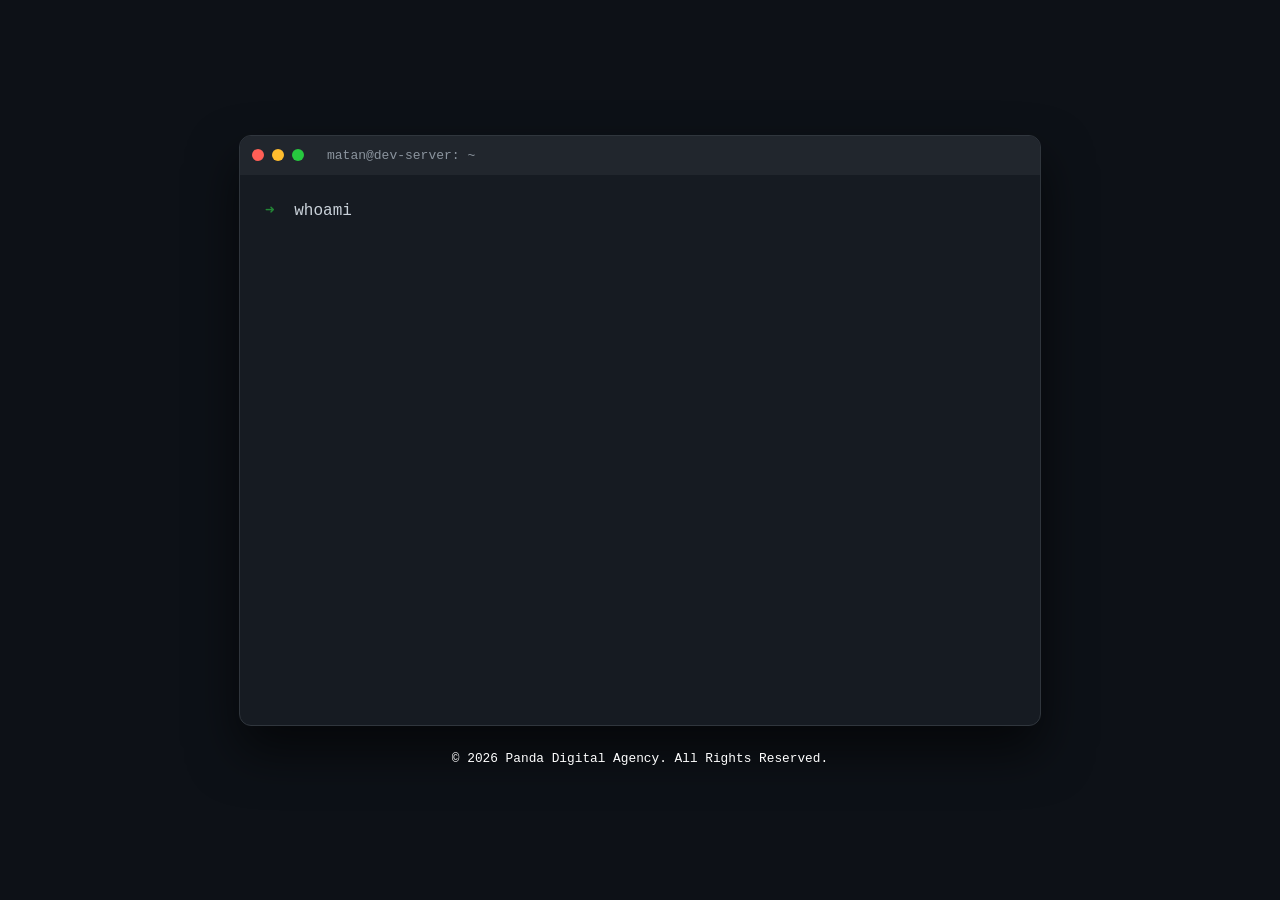
<file: index.html>
<!DOCTYPE html>
<html lang="en">
<head>
    <meta charset="UTF-8">
    <meta name="viewport" content="width=device-width, initial-scale=1.0">
    <title>Matan | Developer Environment</title>
    <script src="config.js"></script>
    <style>
        :root { --bg: #0d1117; --term: #161b22; --text: #c9d1d9; --green: #238636; --blue: #58a6ff; }
        body { background: var(--bg); color: var(--text); font-family: 'Courier New', monospace; display: flex; flex-direction: column; justify-content: center; align-items: center; min-height: 100vh; margin: 0; padding: 20px; box-sizing: border-box; }
        .terminal { background: var(--term); width: 100%; max-width: 800px; border-radius: 12px; border: 1px solid #30363d; overflow: hidden; box-shadow: 0 25px 50px rgba(0,0,0,0.6); }
        .header { background: #21262d; padding: 12px; display: flex; gap: 8px; align-items: center; }
        .dot { width: 12px; height: 12px; border-radius: 50%; }
        .body { padding: 25px; height: 500px; overflow-y: auto; scroll-behavior: smooth; }
        .line { margin-bottom: 12px; opacity: 0; animation: fadeIn 0.3s forwards; }
        .prompt { color: var(--green); font-weight: bold; margin-right: 10px; }
        .output { color: #8b949e; padding-left: 25px; line-height: 1.6; display: block; }
        a { color: var(--blue); text-decoration: none; border-bottom: 1px dashed var(--blue); }
        .btn { display: inline-block; margin-top: 10px; margin-right: 10px; background: var(--green); color: white !important; padding: 6px 12px; border-radius: 4px; font-weight: bold; text-decoration: none !important; border:none; }
        .copyright { margin-top: 25px; font-size: 0.8rem; color: #fff; text-align: center; }
        @keyframes fadeIn { to { opacity: 1; } }
        .cursor { display: inline-block; width: 8px; height: 16px; background: #fff; animation: blink 1s infinite; vertical-align: middle; }
        @keyframes blink { 50% { opacity: 0; } }
    </style>
</head>
<body>
    <div class="terminal">
        <div class="header">
            <div class="dot" style="background:#ff5f56"></div>
            <div class="dot" style="background:#ffbd2e"></div>
            <div class="dot" style="background:#27c93f"></div>
            <span style="margin-left:15px; font-size:13px; color:#8b949e">matan@dev-server: ~</span>
        </div>
        <div class="body" id="console"></div>
    </div>
    
    <div class="copyright">
        © 2026 Panda Digital Agency. All Rights Reserved. 
        
    </div>

<script>
    const DB = window.SITE_DATA || { terminal: { user: 'guest', bio: 'Config Error', contact: {}, commands: [] } };

    let commandsList = [
        { t: "input", v: "whoami" },
        { t: "output", v: `<b>${DB.terminal.user}</b><br>${DB.terminal.bio}` },
        { t: "input", v: "ls ./skills" },
        { t: "output", v: DB.terminal.skills },
        { t: "input", v: "contact --info" },
        { t: "output", v: `GitHub: <a href='${DB.contact.github}' target='_blank'>Profile</a><br>Email: ${DB.contact.email}` },
        { t: "input", v: "connect --now" },
        { t: "output", v: `<a href='tel:${DB.contact.phone}' class='btn' style='background:#0070f3'>CALL</a> <a href='https://wa.me/${DB.contact.whatsapp}' class='btn'>WHATSAPP</a>` }
    ];

    if (DB.terminal.commands && DB.terminal.commands.length > 0) {
        DB.terminal.commands.forEach(cmd => {
            commandsList.push({ t: "input", v: `run ${cmd.trigger}` });
            commandsList.push({ t: "output", v: `${cmd.output}<br><a href='${cmd.url}' target='_blank' class='btn' style='background:#6366f1'>${cmd.btn}</a>` });
        });
    }

    commandsList.push({ t: "input", v: "run marketing_os" });
    commandsList.push({ t: "output", v: "Switching to Marketing Mode...<br><a href='marketing.html' class='btn' style='background:#f59e0b'>OPEN OS</a>" });
    commandsList.push({ t: "final" });

    let i = 0;
    const div = document.getElementById('console');

    function type() {
        if (i >= commandsList.length) return;
        const line = commandsList[i];
        const l = document.createElement('div');
        l.className = 'line';
        
        if (line.t === "input") l.innerHTML = `<span class="prompt">➜</span> <span>${line.v}</span>`;
        else if (line.t === "output") { l.className = "output line"; l.innerHTML = line.v; }
        else if (line.t === "final") l.innerHTML = `<span class="prompt">➜</span> <span class="cursor"></span>`;

        div.appendChild(l);
        i++;
        setTimeout(type, 600);
        div.scrollTop = div.scrollHeight;
    }
    setTimeout(type, 500);
</script>
</body>
</html>
</file>
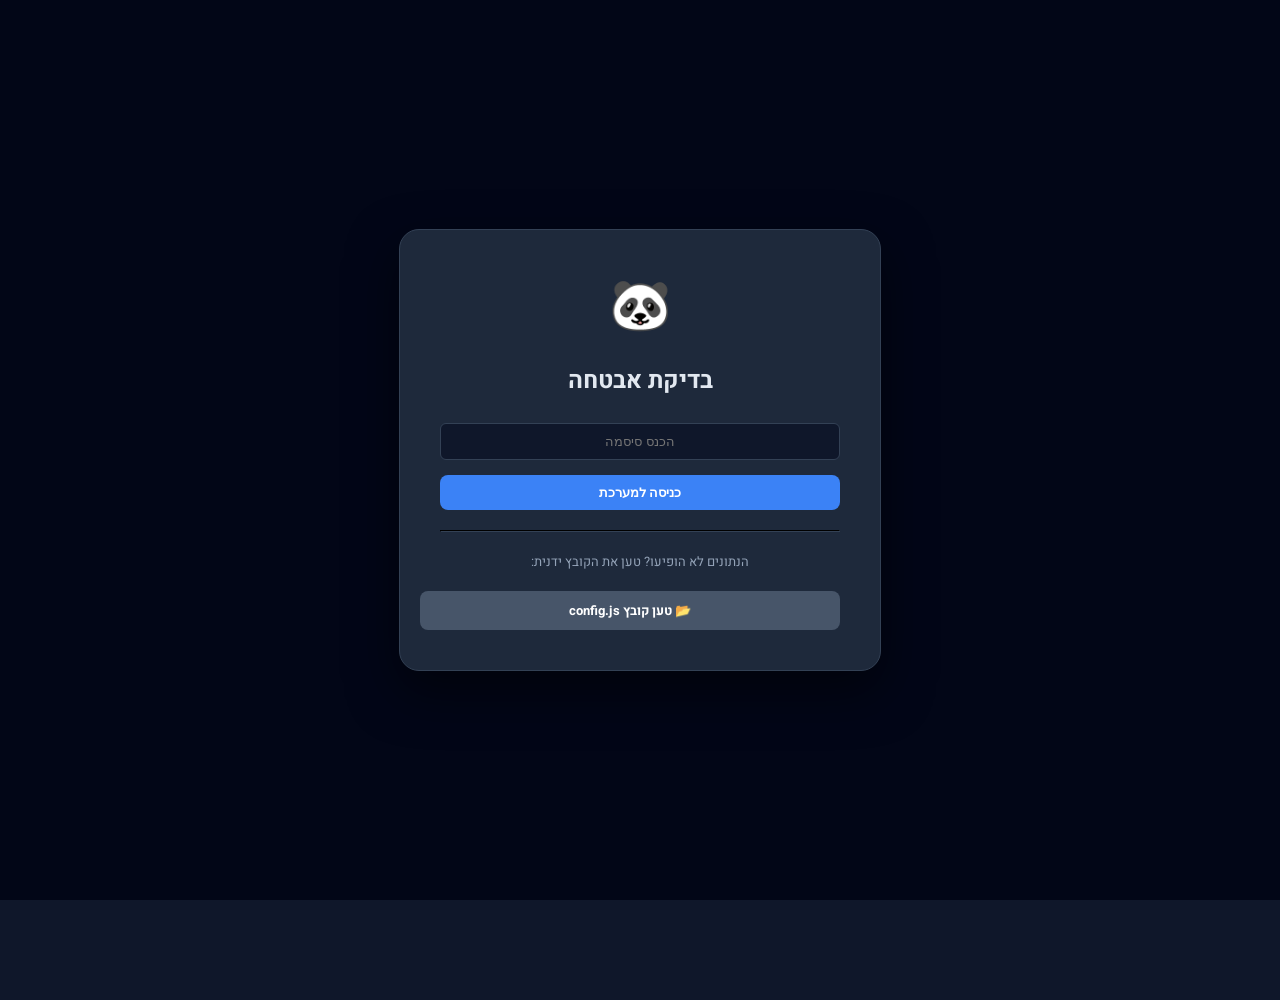
<file: admin.html>
<!DOCTYPE html>
<html lang="he" dir="rtl">
<head>
    <meta charset="UTF-8">
    <meta name="viewport" content="width=device-width, initial-scale=1.0">
    <title>מערכת ניהול פנדה | Panda Admin</title>
    <link href="https://fonts.googleapis.com/css2?family=Heebo:wght@300;400;700&display=swap" rel="stylesheet">
    <script src="config.js"></script>
    <style>
        :root {
            --bg: #0f172a; --panel: #1e293b; --border: #334155; --text: #e2e8f0;
            --accent: #3b82f6; --success: #10b981; --danger: #ef4444;
        }

        body { background: var(--bg); color: var(--text); font-family: 'Heebo', sans-serif; margin: 0; display: flex; flex-direction: column; align-items: center; min-height: 100vh; padding-bottom: 100px; }
        
        /* Login */
        #login { position: fixed; inset: 0; background: #020617; display: flex; justify-content: center; align-items: center; flex-direction: column; z-index: 999; }
        .login-box { text-align: center; background: var(--panel); padding: 40px; border-radius: 20px; border: 1px solid var(--border); box-shadow: 0 20px 50px rgba(0,0,0,0.5); max-width: 400px; width: 90%; }
        
        /* Inputs */
        input, textarea { background: #0f172a; border: 1px solid var(--border); color: white; padding: 10px; width: 100%; margin-top: 5px; border-radius: 6px; font-family: sans-serif; box-sizing: border-box; }
        input:focus, textarea:focus { border-color: var(--accent); outline: none; }

        /* Layout */
        .container { width: 100%; max-width: 1000px; padding: 20px; display: none; }
        header { display: flex; justify-content: space-between; align-items: center; margin-bottom: 30px; border-bottom: 1px solid var(--border); padding-bottom: 20px; }
        
        /* Tabs */
        .tabs { display: flex; gap: 10px; margin-bottom: 20px; overflow-x: auto; padding-bottom: 5px; }
        .tab-btn { background: var(--panel); color: #94a3b8; border: 1px solid var(--border); padding: 10px 20px; border-radius: 8px; cursor: pointer; font-weight: bold; transition: 0.3s; white-space: nowrap; }
        .tab-btn.active { background: var(--accent); color: white; border-color: var(--accent); }
        .tab-content { display: none; }
        .tab-content.active { display: block; animation: fadeIn 0.3s ease; }

        .group { background: var(--panel); padding: 25px; border-radius: 12px; margin-bottom: 20px; border: 1px solid var(--border); }
        .group h3 { margin-top: 0; color: var(--accent); border-bottom: 1px solid var(--border); padding-bottom: 10px; }
        label { color: #94a3b8; font-size: 13px; font-weight: bold; display: block; margin-top: 15px; }

        /* Buttons */
        .btn { padding: 10px 20px; border-radius: 8px; border: none; cursor: pointer; font-weight: bold; transition: 0.2s; }
        .btn-primary { background: var(--accent); color: white; }
        .btn-success { background: var(--success); color: white; }
        .btn-danger { background: var(--danger); color: white; }
        .btn:hover { transform: translateY(-2px); opacity: 0.9; }

        /* Service Editor Cards */
        .service-card { background: #0f172a; padding: 15px; border-radius: 8px; border: 1px solid var(--border); margin-bottom: 15px; display: grid; grid-template-columns: 50px 1fr 1fr; gap: 15px; align-items: start; position: relative; }
        .service-card .full-width { grid-column: span 3; }
        .service-header { grid-column: span 3; display: flex; justify-content: space-between; align-items: center; border-bottom: 1px solid #334155; padding-bottom: 10px; margin-bottom: 10px; font-weight: bold; color: var(--accent); }
        .del-srv-btn { position: absolute; top: 10px; left: 10px; background: #ef4444; color: white; border: none; border-radius: 4px; padding: 5px 10px; cursor: pointer; font-size: 12px; }

        /* Save Bar */
        .save-bar { position: fixed; bottom: 0; left: 0; width: 100%; background: var(--panel); padding: 15px; border-top: 1px solid var(--border); display: flex; justify-content: center; box-shadow: 0 -10px 30px rgba(0,0,0,0.5); z-index: 100; }
        .save-btn { background: var(--success); color: white; font-size: 18px; padding: 12px 40px; width: 100%; max-width: 300px; }

        /* Upload Button styling */
        .file-upload-btn { background: #475569; margin-top: 20px; width: 100%; color: white; padding: 10px; border-radius: 8px; cursor: pointer; display: block; }
        .hidden-file { display: none; }

        @media (max-width: 700px) {
            .service-card { grid-template-columns: 1fr; }
            .service-card .full-width { grid-column: span 1; }
        }
        @keyframes fadeIn { from { opacity: 0; transform: translateY(10px); } to { opacity: 1; transform: translateY(0); } }
    </style>
</head>
<body>

    <div id="login">
        <div class="login-box">
            <div style="font-size: 50px;">🐼</div>
            <h2>בדיקת אבטחה</h2>
            
            <input type="password" id="pass" placeholder="הכנס סיסמה" style="text-align: center;">
            <button class="btn btn-primary" style="width:100%; margin-top:15px;" onclick="auth()">כניסה למערכת</button>
            
            <hr style="border-color: #334155; margin: 20px 0;">
            <p style="font-size:13px; color:#94a3b8; margin-bottom:10px;">הנתונים לא הופיעו? טען את הקובץ ידנית:</p>
            <label for="fileInput" class="file-upload-btn">📂 טען קובץ config.js</label>
            <input type="file" id="fileInput" class="hidden-file" accept=".js" onchange="handleFileUpload(this)">
        </div>
    </div>

    <div class="container" id="ui">
        <header>
            <h1>🐼 הגדרות פנדה</h1>
            <button class="btn" style="background:#334155; font-size:12px;" onclick="location.reload()">יציאה / רענון</button>
        </header>

        <div class="tabs">
            <button class="tab-btn active" onclick="switchTab('contact', this)">📞 פרטי קשר</button>
            <button class="tab-btn" onclick="switchTab('terminal', this)">💻 טרמינל</button>
            <button class="tab-btn" onclick="switchTab('marketing_he', this)">🇮🇱 שיווק (עברית)</button>
            <button class="tab-btn" onclick="switchTab('marketing_en', this)">🇺🇸 שיווק (אנגלית)</button>
            <button class="tab-btn" onclick="switchTab('marketing_es', this)">🇪🇸 שיווק (ספרדית)</button>
        </div>

        <div id="contact" class="tab-content active">
            <div class="group">
                <h3>פרטי קשר גלובליים</h3>
                <label>טלפון (פורמט בינלאומי ללא +)</label><input id="c_phone" dir="ltr">
                <label>וואטסאפ</label><input id="c_wa" dir="ltr">
                <label>אימייל</label><input id="c_email" dir="ltr">
                <label>גיטהאב</label><input id="c_git" dir="ltr">
            </div>
        </div>

        <div id="terminal" class="tab-content">
            <div class="group">
                <h3>פרופיל</h3>
                <label>User</label><input id="t_user" dir="ltr">
                <label>Bio (HTML)</label><textarea id="t_bio" rows="3" dir="ltr"></textarea>
                <label>Skills</label><textarea id="t_skills" rows="4" dir="ltr"></textarea>
            </div>
            <div class="group">
                <h3>⚡ פקודות מותאמות</h3>
                <div id="cmd_list"></div>
                <button class="btn btn-primary" onclick="addCmd()">+ הוסף פקודה</button>
            </div>
        </div>

        <div id="marketing_he" class="tab-content">
            <div class="group">
                <h3>כללי (עברית)</h3>
                <label>כותרת</label><input id="he_title">
                <label>ביו</label><textarea id="he_bio" rows="3"></textarea>
            </div>
            <div class="group">
                <h3>🛠️ ניהול שירותים (עברית)</h3>
                <div id="services_he"></div>
                <button class="btn btn-primary" onclick="addService('he')">+ הוסף שירות</button>
            </div>
        </div>

        <div id="marketing_en" class="tab-content">
            <div class="group">
                <h3>General (English)</h3>
                <label>Title</label><input id="en_title" dir="ltr">
                <label>Bio</label><textarea id="en_bio" rows="3" dir="ltr"></textarea>
            </div>
            <div class="group">
                <h3>🛠️ Services (English)</h3>
                <div id="services_en"></div>
                <button class="btn btn-primary" onclick="addService('en')">+ Add Service</button>
            </div>
        </div>

        <div id="marketing_es" class="tab-content">
            <div class="group">
                <h3>General (Español)</h3>
                <label>Título</label><input id="es_title" dir="ltr">
                <label>Bio</label><textarea id="es_bio" rows="3" dir="ltr"></textarea>
            </div>
            <div class="group">
                <h3>🛠️ Servicios (Español)</h3>
                <div id="services_es"></div>
                <button class="btn btn-primary" onclick="addService('es')">+ Añadir Servicio</button>
            </div>
        </div>
    </div>

    <div class="save-bar" id="saveBar" style="display:none;">
        <button class="btn save-btn" onclick="save()">💾 שמור והורד קובץ עדכון</button>
    </div>

<script>
    let commands = [];
    let services = { he: [], en: [], es: [] };

    // טעינת קובץ ידנית אם האוטומטי נכשל
    function handleFileUpload(input) {
        const file = input.files[0];
        if (!file) return;
        
        const reader = new FileReader();
        reader.onload = function(e) {
            try {
                // מריץ את תוכן הקובץ כדי לטעון את SITE_DATA
                // הערה: שימוש ב-eval בטוח כאן כי זה כלי ניהול מקומי לקובץ שאתה יצרת
                const fileContent = e.target.result;
                eval(fileContent); 
                
                if (window.SITE_DATA) {
                    alert("הקובץ נטען בהצלחה! עכשיו אתה יכול להתחבר.");
                } else {
                    alert("שגיאה במבנה הקובץ.");
                }
            } catch (err) {
                alert("שגיאה בטעינת הקובץ: " + err.message);
            }
        };
        reader.readAsText(file);
    }

    function auth() {
        if(document.getElementById('pass').value === 'panda2026') {
            if (!window.SITE_DATA) {
                alert("לא נמצא מידע! אנא טען את קובץ config.js באמצעות הכפתור למטה לפני הכניסה.");
                return;
            }
            document.getElementById('login').style.display = 'none';
            document.getElementById('ui').style.display = 'block';
            document.getElementById('saveBar').style.display = 'flex';
            loadData();
        } else alert('סיסמה שגויה!');
    }

    function switchTab(id, button) {
        document.querySelectorAll('.tab-btn').forEach(b => b.classList.remove('active'));
        document.querySelectorAll('.tab-content').forEach(c => c.classList.remove('active'));
        document.getElementById(id).classList.add('active');
        if (button) button.classList.add('active');
    }

    function loadData() {
        const d = window.SITE_DATA;
        
        // הגנה מפני שדות חסרים
        d.contact = d.contact || {};
        d.terminal = d.terminal || {};
        d.marketing = d.marketing || { he:{services:[]}, en:{services:[]}, es:{services:[]} };

        // Contact
        document.getElementById('c_phone').value = d.contact.phone || '';
        document.getElementById('c_wa').value = d.contact.whatsapp || '';
        document.getElementById('c_email').value = d.contact.email || '';
        document.getElementById('c_git').value = d.contact.github || '';

        // Terminal
        document.getElementById('t_user').value = d.terminal.user || '';
        document.getElementById('t_bio').value = d.terminal.bio || '';
        document.getElementById('t_skills').value = d.terminal.skills || '';
        commands = d.terminal.commands || [];
        renderCmds();

        // Marketing
        ['he', 'en', 'es'].forEach(lang => {
            if(!d.marketing[lang]) d.marketing[lang] = { title:'', bio:'', services:[] };
            document.getElementById(`${lang}_title`).value = d.marketing[lang].title || '';
            document.getElementById(`${lang}_bio`).value = d.marketing[lang].bio || '';
            services[lang] = d.marketing[lang].services || [];
            renderServices(lang);
        });
    }

    // Commands
    function renderCmds() {
        const list = document.getElementById('cmd_list');
        list.innerHTML = '';
        commands.forEach((cmd, i) => {
            const div = document.createElement('div');
            div.className = 'cmd-item';
            div.style.cssText = "display:flex; gap:10px; background:#0f172a; padding:10px; margin-bottom:10px; border-radius:5px; align-items:center;";
            div.innerHTML = `
                <div style="flex-grow:1; display:grid; grid-template-columns:1fr 1fr; gap:5px;">
                    <input value="${cmd.trigger}" onchange="updCmd(${i},'trigger',this.value)" dir="ltr">
                    <input value="${cmd.btn}" onchange="updCmd(${i},'btn',this.value)" dir="ltr">
                    <input value="${cmd.output}" onchange="updCmd(${i},'output',this.value)" dir="ltr" style="grid-column:span 2">
                    <input value="${cmd.url}" onchange="updCmd(${i},'url',this.value)" dir="ltr" style="grid-column:span 2">
                </div>
                <button class="btn btn-danger" onclick="delCmd(${i})">X</button>
            `;
            list.appendChild(div);
        });
    }
    function addCmd() { commands.push({trigger:"new", btn:"LINK", output:"Desc", url:"#"}); renderCmds(); }
    function delCmd(i) { commands.splice(i,1); renderCmds(); }
    function updCmd(i,k,v) { commands[i][k] = v; }

    // Services
    function renderServices(lang) {
        const container = document.getElementById(`services_${lang}`);
        container.innerHTML = '';
        services[lang].forEach((srv, i) => {
            const div = document.createElement('div');
            div.className = 'service-card';
            const featuresStr = Array.isArray(srv.features) ? srv.features.join(', ') : srv.features;
            
            div.innerHTML = `
                <div class="service-header">
                    <span>שירות #${i+1}</span>
                    <button class="del-srv-btn" onclick="delService('${lang}', ${i})">מחק</button>
                </div>
                <div><label>אייקון</label><input value="${srv.icon || '🚀'}" onchange="updSrv('${lang}', ${i}, 'icon', this.value)" style="text-align:center; font-size:20px;"></div>
                <div><label>כותרת</label><input value="${srv.title || ''}" onchange="updSrv('${lang}', ${i}, 'title', this.value)"></div>
                <div class="full-width"><label>תיאור</label><input value="${srv.desc || ''}" onchange="updSrv('${lang}', ${i}, 'desc', this.value)"></div>
                <div class="full-width"><label>פיצ'רים (מופרד בפסיקים)</label><textarea rows="2" onchange="updSrvFeatures('${lang}', ${i}, this.value)">${featuresStr}</textarea></div>
                <div><label>טקסט כפתור</label><input value="${srv.btn || ''}" onchange="updSrv('${lang}', ${i}, 'btn', this.value)"></div>
            `;
            container.appendChild(div);
        });
    }
    function addService(lang) { services[lang].push({icon:"🆕", title:"New Service", desc:"...", features:[], btn:"More"}); renderServices(lang); }
    function delService(lang, i) { if(confirm('למחוק?')) { services[lang].splice(i, 1); renderServices(lang); } }
    function updSrv(lang, i, k, v) { services[lang][i][k] = v; }
    function updSrvFeatures(lang, i, v) { services[lang][i].features = v.split(',').map(s=>s.trim()).filter(s=>s); }

    function save() {
        const d = window.SITE_DATA;
        d.contact = { 
            phone: document.getElementById('c_phone').value,
            email: document.getElementById('c_email').value,
            whatsapp: document.getElementById('c_wa').value,
            github: document.getElementById('c_git').value
        };
        d.terminal = {
            user: document.getElementById('t_user').value,
            bio: document.getElementById('t_bio').value,
            skills: document.getElementById('t_skills').value,
            commands: commands
        };
        ['he', 'en', 'es'].forEach(lang => {
            d.marketing[lang].title = document.getElementById(`${lang}_title`).value;
            d.marketing[lang].bio = document.getElementById(`${lang}_bio`).value;
            d.marketing[lang].services = services[lang];
        });

        const blob = new Blob(["window.SITE_DATA = " + JSON.stringify(d, null, 4)], {type: "text/javascript"});
        const a = document.createElement('a');
        a.href = URL.createObjectURL(blob);
        a.download = 'config.js';
        a.click();
        alert("הקובץ נשמר! יש להעלות אותו ל-GitHub.");
    }
</script>
</body>
</html>
</file>
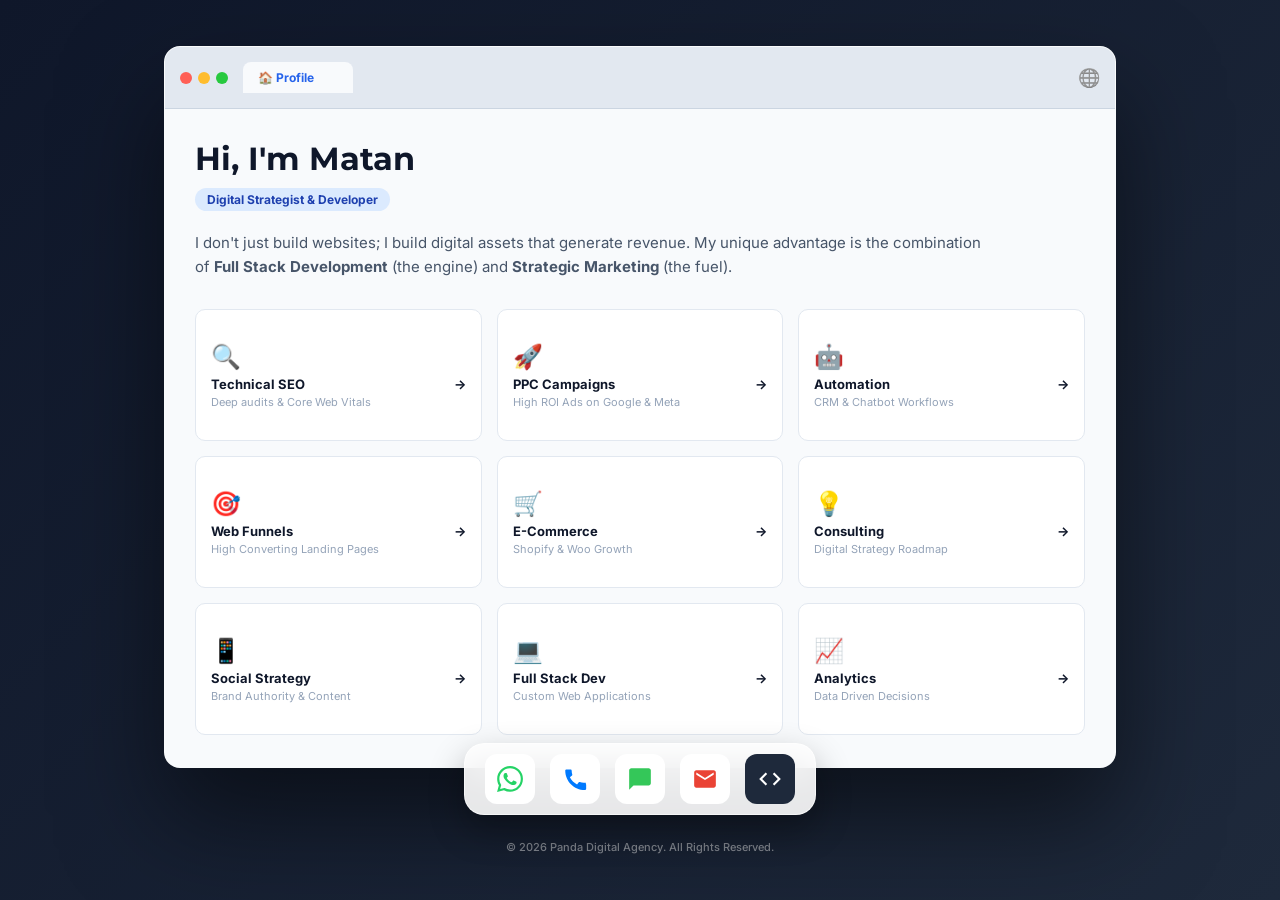
<file: marketing.html>
<!DOCTYPE html>
<html lang="en">
<head>
    <meta charset="UTF-8">
    <meta name="viewport" content="width=device-width, initial-scale=1.0, maximum-scale=1.0, user-scalable=no">
    <title>Matan | Marketing OS</title>
    <link href="https://fonts.googleapis.com/css2?family=Inter:wght@300;400;600&family=Heebo:wght@400;700&family=Montserrat:wght@700&display=swap" rel="stylesheet">
    <script src="config.js"></script>
    <style>
        :root { --window-bg: #f8fafc; --header-bg: #e2e8f0; --accent: #2563eb; --text-dark: #0f172a; --text-light: #475569; }
        
        body { 
            margin: 0; 
            font-family: 'Inter', 'Heebo', sans-serif; 
            background: linear-gradient(135deg, #0f172a 0%, #1e293b 100%); 
            height: 100vh; 
            display: flex; 
            flex-direction: column; 
            align-items: center; 
            justify-content: center; /* מרכוז לגובה */
            overflow: hidden; 
        }
        
        .desktop { 
            width: 100%; 
            max-width: 1000px; 
            height: 100%; 
            display: flex; 
            flex-direction: column; 
            align-items: center; 
            justify-content: center; 
            position: relative; 
        }
        
        /* חלון ראשי - גובה ברירת מחדל למחשב */
        .mac-window { 
            width: 95%; 
            height: 80vh; 
            max-height: 750px; 
            background: var(--window-bg); 
            border-radius: 16px; 
            display: flex; 
            flex-direction: column; 
            overflow: hidden; 
            position: relative; 
            z-index: 2; 
            box-shadow: 0 50px 100px rgba(0,0,0,0.5); 
            border: 1px solid rgba(255,255,255,0.1); 
        }
        .mac-window.rtl { direction: rtl; text-align: right; }

        /* Header */
        .header { background: var(--header-bg); padding: 8px 15px; display: flex; align-items: center; justify-content: space-between; height: 45px; border-bottom: 1px solid #cbd5e1; flex-shrink: 0; }
        .dots { display: flex; gap: 6px; } .dot { width: 12px; height: 12px; border-radius: 50%; }
        .red { background: #ff5f56; cursor:pointer; } .yellow { background: #ffbd2e; } .green { background: #27c93f; }

        .tabs { flex-grow: 1; display: flex; align-items: flex-end; gap: 5px; padding: 0 15px; overflow-x: auto; scrollbar-width: none; }
        .tab { background: #cbd5e1; padding: 8px 15px; border-radius: 8px 8px 0 0; font-size: 12px; cursor: pointer; display: flex; align-items: center; gap: 5px; min-width: 80px; white-space: nowrap; }
        .tab.active { background: var(--window-bg); font-weight: bold; color: var(--accent); }
        .close-tab { font-size: 10px; margin-inline-start: 5px; opacity: 0.5; } .close-tab:hover { opacity: 1; color: red; }

        .lang-box { position: relative; }
        .globe { font-size: 18px; cursor: pointer; filter: grayscale(1); transition: 0.3s; } .globe:hover { filter: grayscale(0); transform: scale(1.1); }
        .lang-menu { position: absolute; top: 30px; right: 0; background: white; padding: 8px; border-radius: 8px; display: none; flex-direction: column; gap: 5px; width: 100px; z-index: 100; box-shadow: 0 10px 30px rgba(0,0,0,0.2); }
        .mac-window.rtl .lang-menu { right: auto; left: 0; }
        .lang-box:hover .lang-menu { display: flex; }
        .lang-opt { font-size: 13px; padding: 5px; cursor: pointer; } .lang-opt:hover { color: var(--accent); background: #eff6ff; }

        /* Content Area */
        .content { flex-grow: 1; overflow-y: auto; padding: 30px; background: var(--window-bg); -webkit-overflow-scrolling: touch; padding-bottom: 60px; }
        .fade { animation: fadeIn 0.4s ease-out; } @keyframes fadeIn { from { opacity: 0; transform: translateY(10px); } to { opacity: 1; transform: translateY(0); } }

        /* Typography */
        h1 { font-family: 'Montserrat', sans-serif; font-size: 32px; margin: 0 0 10px 0; color: var(--text-dark); }
        .badge { background: #dbeafe; color: #1e40af; padding: 4px 12px; border-radius: 15px; font-size: 12px; font-weight: 700; display: inline-block; margin-bottom: 20px; }
        .bio { font-size: 15px; line-height: 1.6; color: var(--text-light); max-width: 800px; margin-bottom: 30px; }
        
        /* Grid System */
        .grid { display: grid; grid-template-columns: repeat(3, 1fr); gap: 15px; padding-bottom: 20px; }
        
        .card { background: white; padding: 15px; border-radius: 10px; border: 1px solid #e2e8f0; cursor: pointer; transition: 0.2s; display: flex; flex-direction: column; justify-content: center; min-height: 100px; }
        .card:hover { transform: translateY(-3px); border-color: var(--accent); }
        .c-icon { font-size: 24px; display: block; margin-bottom: 5px; }
        .c-title { font-weight: 700; font-size: 13px; color: var(--text-dark); display: flex; justify-content: space-between; align-items: center; }
        .c-sub { font-size: 11px; color: #94a3b8; margin-top: 3px; }

        /* Services Inner Page */
        .svc-tag { color: var(--accent); font-weight: 700; font-size: 11px; text-transform: uppercase; background: #eff6ff; padding: 4px 8px; border-radius: 4px; display: inline-block; margin-bottom: 10px; }
        .svc-desc { font-size: 15px; line-height: 1.6; color: var(--text-light); margin-bottom: 20px; }
        .feats { list-style: none; padding: 0; display: grid; grid-template-columns: 1fr 1fr; gap: 10px; margin-bottom: 25px; }
        .feat { display: flex; align-items: center; gap: 8px; font-size: 13px; background: white; padding: 8px; border-radius: 6px; border: 1px solid #f1f5f9; }
        .check { color: #238636; font-weight: bold; }
        .cta { background: var(--accent); color: white; padding: 10px 25px; border-radius: 6px; text-decoration: none; font-weight: 600; font-size: 14px; display: inline-block; }

        /* Dock */
        .dock-wrap { margin-top: -25px; z-index: 100; position: relative; width: 100%; display: flex; justify-content: center; }
        .dock { background: rgba(255,255,255,0.9); backdrop-filter: blur(20px); padding: 10px 20px; border-radius: 20px; display: flex; gap: 15px; border: 1px solid rgba(255,255,255,0.6); box-shadow: 0 15px 35px rgba(0,0,0,0.3); }
        .d-btn { width: 50px; height: 50px; display: flex; justify-content: center; align-items: center; transition: 0.3s; border-radius: 12px; background: white; position: relative; }
        .d-btn:hover { transform: translateY(-15px) scale(1.15); z-index: 10; }
        .d-btn svg { width: 26px; height: 26px; }
        
        .copy { margin-top: 25px; color: rgba(255,255,255,0.5); font-size: 11px; font-weight: 500; text-align: center; }

        /* --- Mobile Optimization (The Fix) --- */
        @media (max-width: 768px) {
            /* 1. קיצור גובה החלון כדי לתת מקום לדוק ולזכויות יוצרים */
            .mac-window { 
                height: 65vh; /* גובה נמוך יותר */
                width: 92%; 
            }

            /* 2. גריד כפול (2 עמודות) לכל המובייל */
            .grid { 
                grid-template-columns: repeat(2, 1fr) !important; /* חובה 2 עמודות */
                gap: 10px; 
            }

            /* 3. הקטנת הכרטיסים כדי שייכנסו יפה */
            .card { 
                padding: 10px; 
                min-height: 80px; 
                align-items: center; /* מרכוז */
                text-align: center;
            }
            .c-title { 
                flex-direction: column; 
                font-size: 12px; 
                text-align: center; 
            }
            .c-title span { display: none; } /* הסתרת החץ בנייד */
            .c-sub { font-size: 10px; }
            .c-icon { font-size: 22px; margin-bottom: 3px; }

            /* 4. הרמת הדוק למעלה */
            .dock-wrap { 
                margin-top: -20px; 
                padding-bottom: 0;
            }
            .dock { 
                padding: 8px 12px; 
                gap: 10px; 
            }
            .d-btn { width: 42px; height: 42px; }
            .d-btn svg { width: 22px; height: 22px; }

            /* טיפוגרפיה מותאמת */
            h1 { font-size: 24px; margin-bottom: 5px; }
            .bio { font-size: 13px; line-height: 1.4; margin-bottom: 20px; }
            .content { padding: 20px; padding-bottom: 40px; } /* רווח פנימי */
            
            .feats { grid-template-columns: 1fr; gap: 5px; } /* פיצ'רים ברשימה אחת בנייד */
        }
    </style>
</head>
<body>

<div class="desktop">
    <div class="mac-window" id="win">
        <div class="header">
            <div class="dots"><div class="dot red" onclick="closeAll()"></div><div class="dot yellow"></div><div class="dot green"></div></div>
            <div class="tabs" id="tabList"></div>
            <div class="lang-box">
                <div class="globe">🌐</div>
                <div class="lang-menu">
                    <div class="lang-opt" onclick="setLang('en')">🇺🇸 English</div>
                    <div class="lang-opt" onclick="setLang('he')">🇮🇱 עברית</div>
                    <div class="lang-opt" onclick="setLang('es')">🇪🇸 Español</div>
                </div>
            </div>
        </div>
        <div class="content" id="main"></div>
    </div>

    <div class="dock-wrap">
        <div class="dock" id="dock"></div>
    </div>
    
    <div class="copy">
        © 2026 Panda Digital Agency. All Rights Reserved.
        
    </div>
</div>

<script>
    const DB = window.SITE_DATA || { contact: {}, marketing: { en: { services: [] } } };
    let lang = 'en';
    let tabs = ['home'];
    let active = 'home';

    function init() {
        renderDock();
        setLang('en');
    }

    function renderDock() {
        const c = DB.contact;
        const dock = document.getElementById('dock');
        dock.innerHTML = `
            <a href="https://wa.me/${c.whatsapp}" class="d-btn" title="WhatsApp"><svg viewBox="0 0 24 24" fill="#25D366"><path d="M17.472 14.382c-.297-.149-1.758-.867-2.03-.967-.273-.099-.471-.148-.67.15-.197.297-.767.966-.94 1.164-.173.199-.347.223-.644.075-.297-.15-1.255-.463-2.39-1.475-.883-.788-1.48-1.761-1.653-2.059-.173-.297-.018-.458.13-.606.134-.133.298-.347.446-.52.149-.174.198-.298.298-.497.099-.198.05-.371-.025-.52-.075-.149-.669-1.612-.916-2.207-.242-.579-.487-.5-.669-.51-.173-.008-.371-.01-.57-.01-.198 0-.52.074-.792.372-.272.297-1.04 1.016-1.04 2.479 0 1.462 1.065 2.875 1.213 3.074.149.198 2.096 3.2 5.077 4.487.709.306 1.262.489 1.694.625.712.227 1.36.195 1.871.118.571-.085 1.758-.719 2.006-1.413.248-.694.248-1.289.173-1.413-.074-.124-.272-.198-.57-.347m-5.421 7.403h-.004a9.87 9.87 0 01-5.031-1.378l-.361-.214-3.741.982.998-3.648-.235-.374a9.86 9.86 0 01-1.51-5.26c.001-5.45 4.436-9.884 9.888-9.884 2.64 0 5.122 1.03 6.988 2.898a9.825 9.825 0 012.893 6.994c-.003 5.45-4.437 9.884-9.885 9.884m8.413-18.297A11.815 11.815 0 0012.05 0C5.495 0 .16 5.335.157 11.892c0 2.096.547 4.142 1.588 5.945L.057 24l6.305-1.654a11.882 11.882 0 005.683 1.448h.005c6.554 0 11.89-5.335 11.893-11.893a11.821 11.821 0 00-3.48-8.413Z"/></svg></a>
            <a href="tel:${c.phone}" class="d-btn" title="Call"><svg viewBox="0 0 24 24" fill="#007aff"><path d="M20.01 15.38c-1.23 0-2.42-.2-3.53-.56a.977.977 0 00-1.01.24l-1.57 1.97c-2.83-1.49-5.15-3.8-6.62-6.63l1.97-1.57c.26-.29.35-.69.24-1.07-.37-1.11-.56-2.3-.56-3.53 0-.54-.45-.99-.99-.99H4.19C3.65 3.25 3 3.25 3 4.13c0 9.97 8.09 18.06 18.06 18.06.88 0 1.25-.9 1.25-1.19v-3.69c0-.55-.45-.93-.3-1.93z"/></svg></a>
            <a href="sms:${c.phone}" class="d-btn" title="SMS"><svg viewBox="0 0 24 24" fill="#34C759"><path d="M20 2H4c-1.1 0-2 .9-2 2v18l4-4h14c1.1 0 2-.9 2-2V4c0-1.1-.9-2-2-2z"/></svg></a>
            <a href="mailto:${c.email}" class="d-btn" title="Email"><svg viewBox="0 0 24 24" fill="#EA4335"><path d="M20 4H4c-1.1 0-1.99.9-1.99 2L2 18c0 1.1.9 2 2 2h16c1.1 0 2-.9 2-2V6c0-1.1-.9-2-2-2zm0 4l-8 5-8-5V6l8 5 8-5v2z"/></svg></a>
            <a href="index.html" class="d-btn" style="background:#1e293b" title="Dev Mode"><svg viewBox="0 0 24 24" fill="#fff"><path d="M9.4 16.6L4.8 12l4.6-4.6L8 6l-6 6 6 6 1.4-1.4zm5.2 0l4.6-4.6-4.6-4.6L16 6l6 6-6 6-1.4-1.4z"/></svg></a>
        `;
    }

    function setLang(l) {
        lang = l;
        const w = document.getElementById('win');
        l === 'he' ? w.classList.add('rtl') : w.classList.remove('rtl');
        renderTabs(); renderMain();
    }

    function renderTabs() {
        const list = document.getElementById('tabList');
        const d = DB.marketing[lang];
        list.innerHTML = tabs.map(t => {
            const isHome = t === 'home';
            const title = isHome ? (lang=='he'?'פרופיל':'Profile') : d.services[t].title.split(' ')[0];
            const cls = t === active ? 'active' : '';
            return `<div class="tab ${cls}" onclick="openTab(${JSON.stringify(t)})">${isHome?'🏠':''} ${title} ${!isHome?`<span class="close-tab" onclick="closeTab(event, ${JSON.stringify(t)})">✕</span>`:''}</div>`;
        }).join('');
    }

    function renderMain() {
        const m = document.getElementById('main');
        const d = DB.marketing[lang];
        
        m.classList.remove('fade');
        void m.offsetWidth;
        m.classList.add('fade');

        if(active === 'home') {
            m.innerHTML = `
                <h1>${d.title}</h1>
                <span class="badge">${d.badge}</span>
                <div class="bio">${d.bio}</div>
                <div class="grid">
                    ${d.services.map((s, i) => `
                        <div class="card" onclick="addTab(${i})">
                            <span class="c-icon">${s.icon}</span>
                            <span class="c-title">${s.title} <span>${lang=='he'?'←':'→'}</span></span>
                            <span class="c-sub">${s.desc}</span>
                        </div>
                    `).join('')}
                </div>
            `;
        } else {
            const s = d.services[active];
            m.innerHTML = `
                <span class="svc-tag">${s.title}</span>
                <h2>${s.desc}</h2>
                <ul class="feats">
                    ${s.features.map(f => `<li class="feat"><span class="check">✓</span> ${f}</li>`).join('')}
                </ul>
                <a href="https://wa.me/${DB.contact.whatsapp}" class="cta">${s.btn}</a>
            `;
        }
    }

    window.addTab = (idx) => { if(!tabs.includes(idx)) tabs.push(idx); active = idx; renderTabs(); renderMain(); };
    window.openTab = (idx) => { active = idx; renderTabs(); renderMain(); };
    window.closeTab = (e, idx) => { e.stopPropagation(); tabs = tabs.filter(t => t !== idx); if(active === idx) active = 'home'; renderTabs(); renderMain(); };
    window.closeAll = () => { tabs = ['home']; active = 'home'; renderTabs(); renderMain(); };

    init();
</script>
</body>
</html>
</file>
